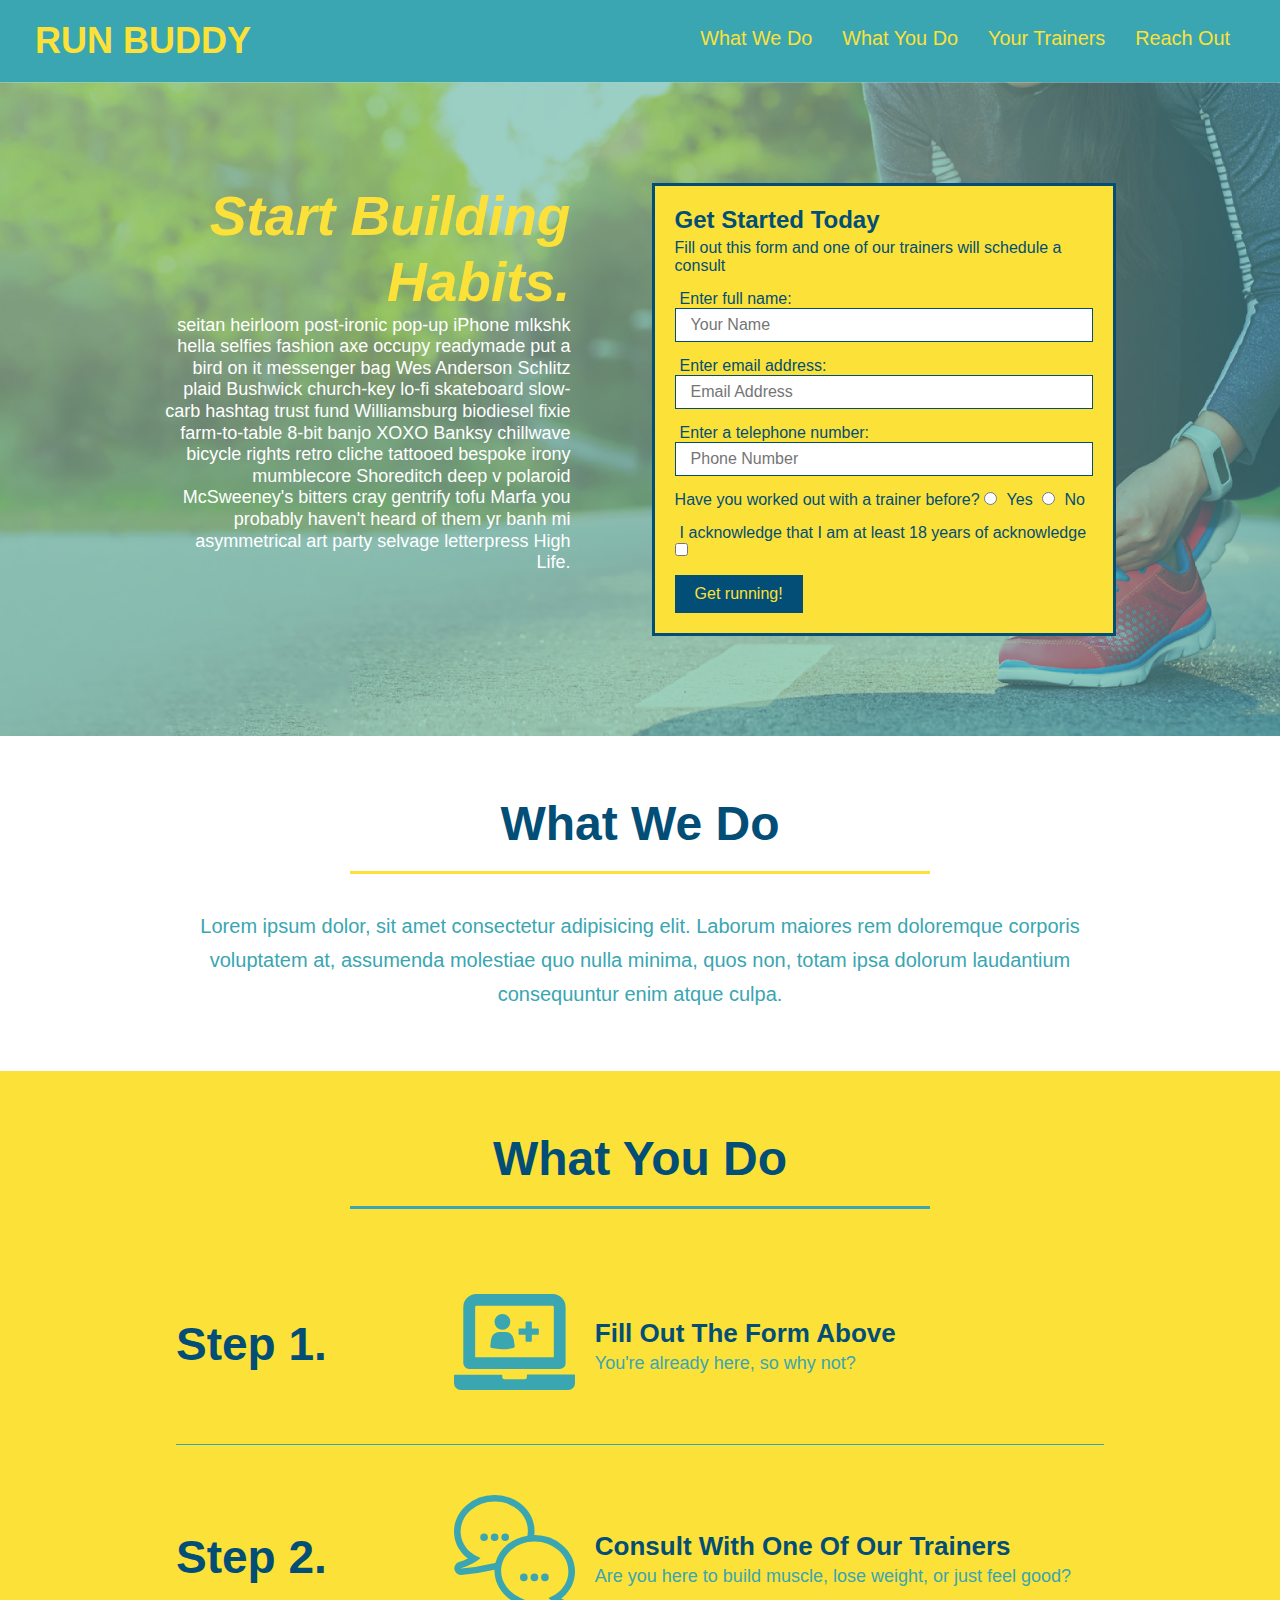
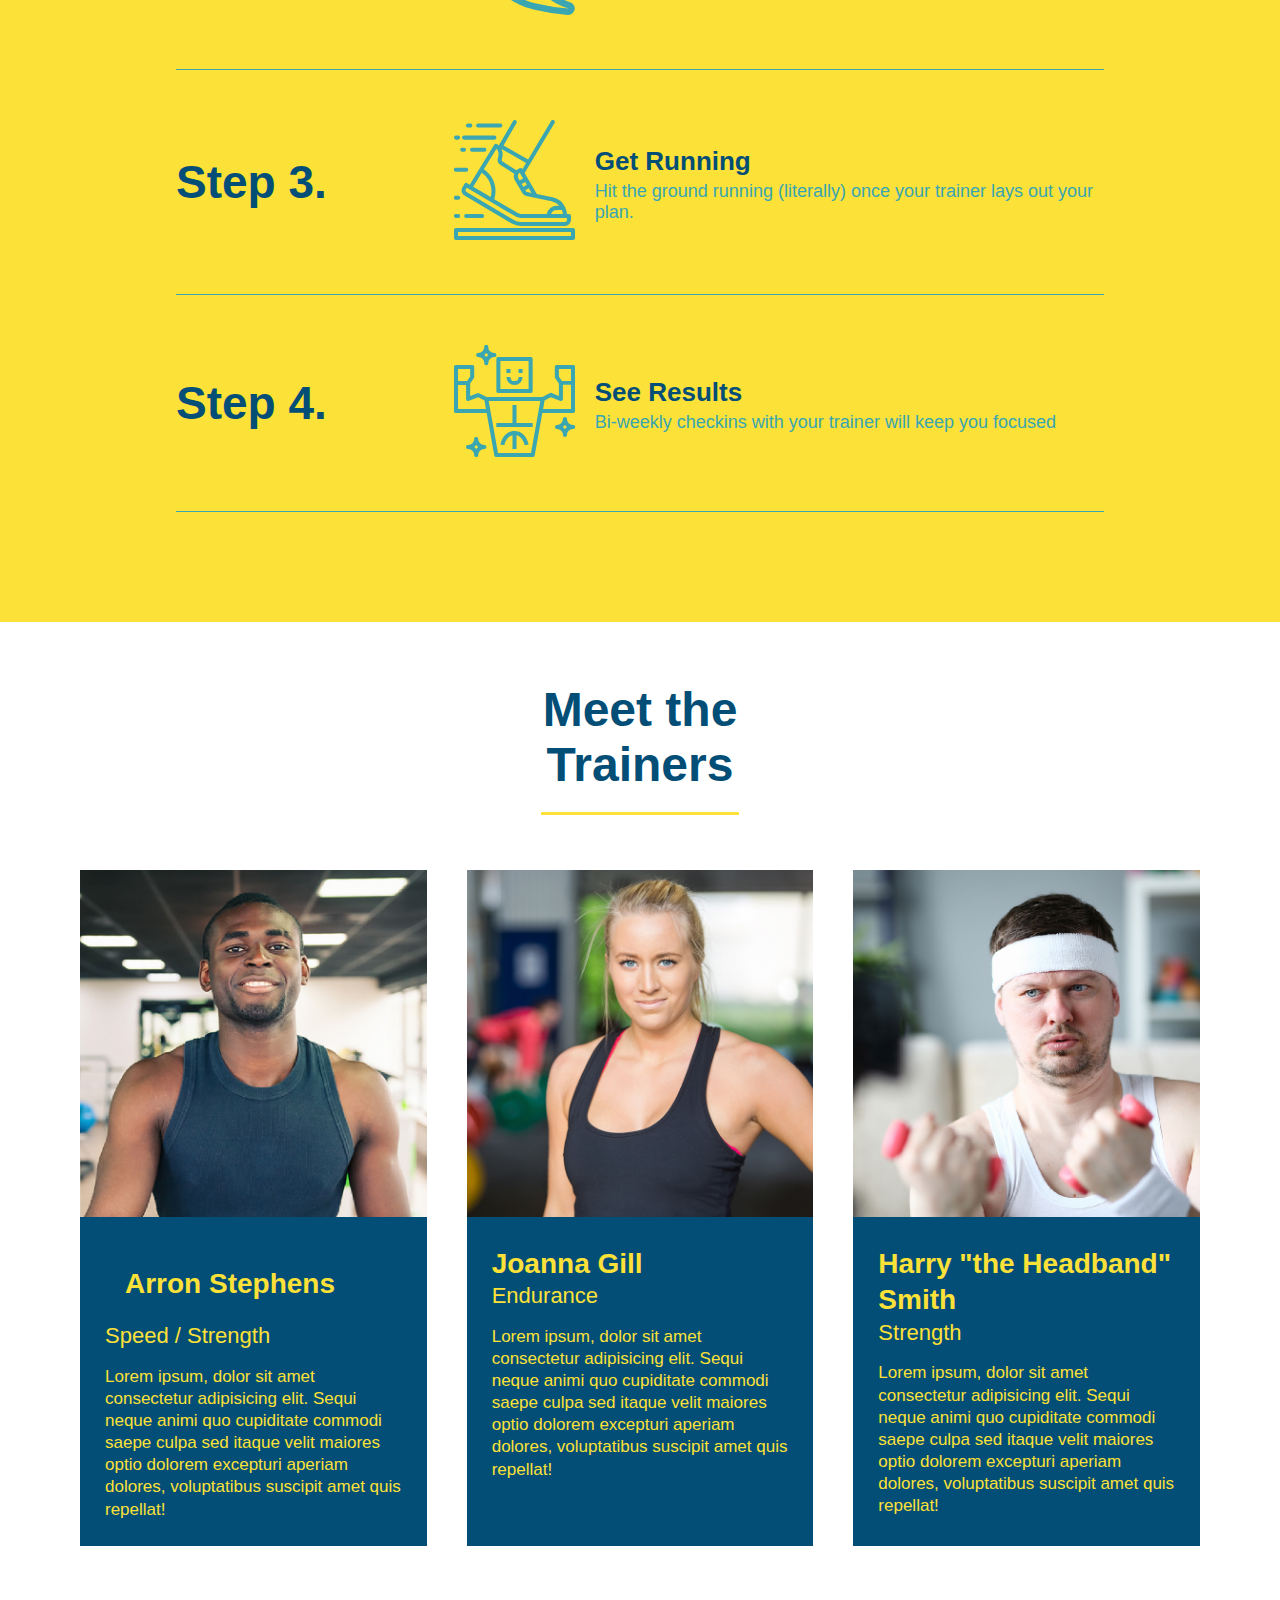
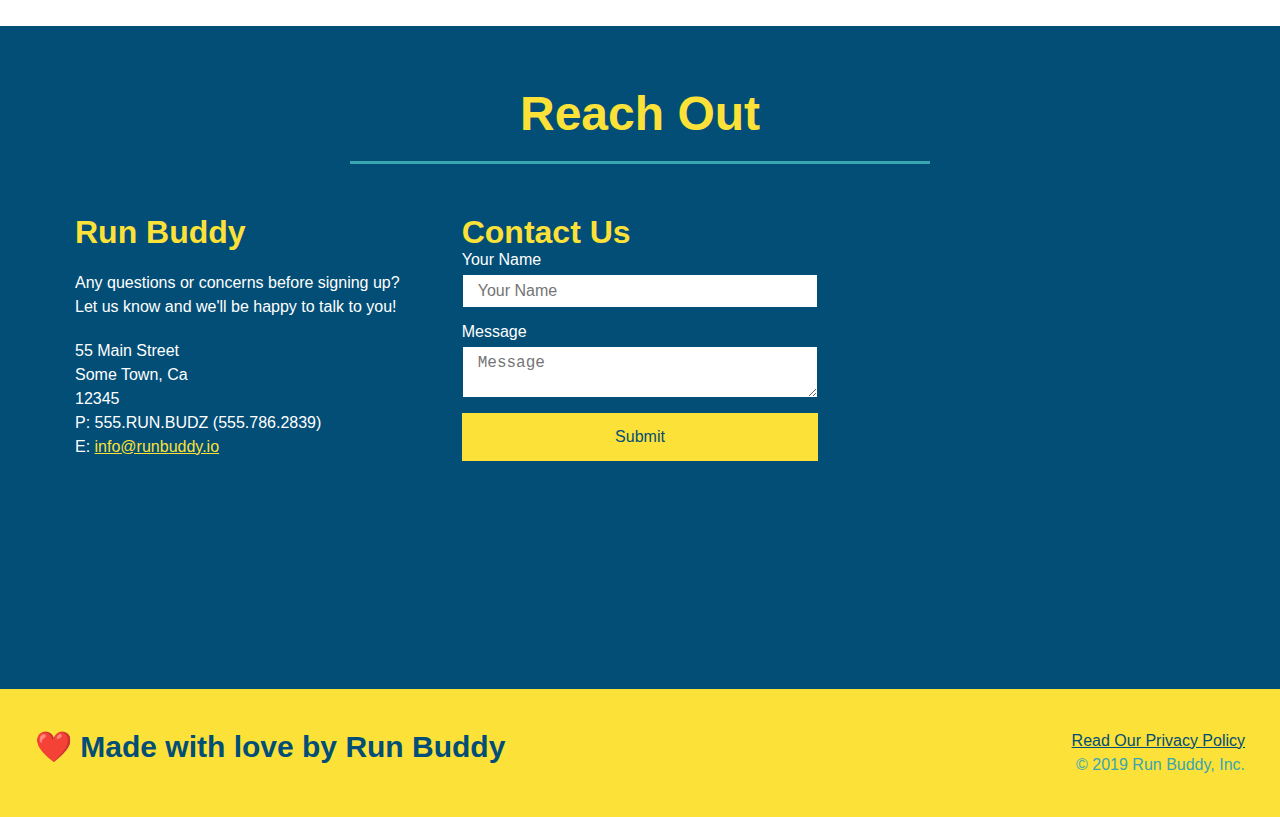
<file: index.html>
<!DOCTYPE html>
<html lang="en">

<Head>
    <meta charset="UTF-8" />
    <meta name="viewport" content="width=device-width, initial-scale=1.0" />
    <link rel="stylesheet" href="./assets/style.css" />
    <title>RUN BUDDY</title>
</head>


<body>
<!--Navigation-->
    <header>
        <h1>
            <a href="/">RUN BUDDY</a>
        </h1>
        <nav>
            <ul>
                <li>
                    <a href="#what-we-do">What We Do</a>
                </li>
                <li>
                    <a href="#what-you-do">What You Do</a>
                </li>
                <li>
                    <a href="#your-trainers">Your Trainers</a>
                </li>
                <li>
                    <a href="#reach-out">Reach Out</a>
                </li>
            </ul>
        </nav>
    </header>
    <!--end of navigation-->
    <section class="hero">
        <div class="hero-cta">
            <h2>Start Building Habits.</h2>
            <p>
                seitan heirloom post-ironic pop-up iPhone mlkshk hella selfies fashion axe occupy readymade put a bird
                on it messenger bag Wes Anderson Schlitz plaid Bushwick church-key lo-fi skateboard slow-carb hashtag
                trust fund Williamsburg biodiesel fixie farm-to-table 8-bit banjo XOXO Banksy chillwave bicycle rights
                retro cliche tattooed bespoke irony mumblecore Shoreditch deep v polaroid McSweeney's bitters cray
                gentrify tofu Marfa you probably haven't heard of them yr banh mi asymmetrical art party selvage
                letterpress High Life.
            </p>
        </div>

        <div class="hero-form">
            <h3>Get Started Today</h3>
            <p>Fill out this form and one of our trainers will schedule a consult</p>

            <!-- Add form element -->

            <form>
                <label for="name">Enter full name:</label>
                <input type="text" placeholder="Your Name" name="name" id="name" class="form-input" />
                <label for="email">Enter email address:</label>
                <input type="text" placeholder="Email Address" name="email" id="email" class="form-input" />
                <label for=" phone">Enter a telephone number:</label>
                <input type="tel" placeholder="Phone Number" name="phone" id="phone" class="form-input" />
                
                <p>
                    Have you worked out with a trainer before?
                    <input type="radio" name="trainer-confirm" id="trainer-yes" />
                    <label for="trainer-yes">Yes</label>
                    <input type="radio" name="trainer-confirm" id="trainer-no" />
                    <label for="trainer-no">No</label>
                </p>

                <p>
                    <label for="checkbox">
                        I acknowledge that I am at least 18 years of acknowledge
                    </label>

                    <input type="checkbox" name="age-confirm" id="checkbox"/>
                </p>
                <button type="submit">
                    Get running!
                </button>
            </form>
        </div>
    </section>


    <!--What We Do section-->
    <section id="what-we-do" class="intro">
        <div class="flex-row">
            <h2 class="section-title primary-border">
                What We Do
            </h2>
            </div>
            <div class="flex-row">
            <p>Lorem ipsum dolor, sit amet consectetur adipisicing elit. Laborum maiores rem doloremque corporis
                voluptatem at, assumenda molestiae quo nulla minima, quos non, totam ipsa dolorum laudantium
                consequuntur enim atque culpa.
            </p>
            </div>
    </section>


    <!-- "what you do" start -->
<section id="what-you-do" class="steps">
    <div class="flex-row">
    <h2 class="section-title secondary-border">
        What You Do
    </h2>
    </div>
    <div class="step">
    <h3>Step 1.</h3>
    <div class="step-info">
        <div class="step-img">
        <img src="./assets/images/step-1.svg" alt="A computer monitor with a man's silloute next to a plus sign on screen." />
        </div>
        <div class="step-text">
        <h4>Fill Out The Form Above</h4>
        <p>You're already here, so why not?</p>
        </div>
    </div>
    </div>
    <div class="step">
    <h3>Step 2.</h3>
    <div class="step-info">
        <div class="step-img">
        <img src="./assets/images/step-2.svg" alt="two speech bubbles slightly overlapping each other." />
        </div>
        <div class="step-text">
        <h4>Consult With One Of Our Trainers</h4>
        <p>Are you here to build muscle, lose weight, or just feel good?</p>
        </div>
    </div>
    </div>
    <div class="step">
    <h3>Step 3.</h3>
    <div class="step-info">
        <div class="step-img">
        <img src="./assets/images/step-3.svg" alt="A cartoon shoe as a person runs." />
        </div>
        <div class="step-text">
        <h4>Get Running</h4>
        <p>Hit the ground running (literally) once your trainer lays out your plan.</p>
        </div>
    </div>
    </div>
    <div class="step">
    <h3>Step 4.</h3>
    <div class="step-info">
        <div class="step-img">
        <img src="./assets/images/step-4.svg" alt="Acartoon of a bare-chested muscular man flexing." />
        </div>
        <div class="step-text">
        <h4>See Results</h4>
        <p>Bi-weekly checkins with your trainer will keep you focused</p>
        </div>
    </div>
    </div>
</section>
<!-- "what you do" end -->


    <!--Trainers-->

    <section id="your-trainers" class="trainers">
        <div class="flex-row">
            <h2 class="section-title primary-border">
                Meet the Trainers
            </h2>
        </div>

        <div class="trainers">
            <article class="trainer">
                <img src="./assets/images/trainer-1.jpg"
                    alt="Arron Stephens in his workout clothes, ready to pump iron" />
                <div class="trainer-bio">
                    <h3 class="trainer name">Arron Stephens</h3>
                    <h4 class="trainer-role">Speed / Strength</h4>
                    <p>
                        Lorem ipsum, dolor sit amet consectetur adipisicing elit. Sequi neque animi quo cupiditate
                        commodi saepe
                        culpa sed
                        itaque velit maiores optio dolorem excepturi aperiam dolores, voluptatibus suscipit amet quis
                        repellat!
                    </p>
                </div>
            </article>

            <!-- second trainer bio -->
            <article class="trainer">
                <img src="./assets/images/trainer-2.jpg" alt="Joanna Gill cooling off after a workout" />
                <div class="trainer-bio">
                    <h3 class="trainer-name">Joanna Gill</h3>
                    <h4 class="trainer-role">Endurance</h4>
                    <p>
                        Lorem ipsum, dolor sit amet consectetur adipisicing elit. Sequi neque animi quo cupiditate
                        commodi saepe
                        culpa sed
                        itaque velit maiores optio dolorem excepturi aperiam dolores, voluptatibus suscipit amet quis
                        repellat!
                    </p>
                </div>
            </article>

            <!-- third trainer bio -->
            <article class="trainer">
                <img src="./assets/images/trainer-3.jpg"
                    alt="Harry Smith wearing a headband and lifting comically small pink weights" />
                <div class="trainer-bio">
                    <h3 class="trainer-name">Harry "the Headband" Smith</h3>
                    <h4 class="trainer-role">Strength</h4>
                    <p>
                        Lorem ipsum, dolor sit amet consectetur adipisicing elit. Sequi neque animi quo cupiditate
                        commodi saepe
                        culpa sed
                        itaque velit maiores optio dolorem excepturi aperiam dolores, voluptatibus suscipit amet quis
                        repellat!
                    </p>
                </div>
            </article>
        </div>
    </section>



    <!--"Reach Out Section"-->
    <section id="reach-out" class="contact">
        <div class="flex-row">
            <h2 class="section-title secondary-border">
                Reach Out
            </h2>
        </div>

        <div class="contact-info">
            <div>
                <h3>Run Buddy</h3>
                <p>
                    Any questions or concerns before signing up?
                    <br />
                    Let us know and we'll be happy to talk to you!
                </p>
                <address>
                    55 Main Street <br />
                    Some Town, Ca <br />
                    12345<br />
                    P: 555.RUN.BUDZ (555.786.2839)<br />
                    E: <a href="mailto:info@runbuddy.io">info@runbuddy.io</a>
                </address>
            </div>

            <div class="contact-form">
                <h3>Contact Us</h3>
                <form>
                    <label for="contact-name">Your Name</label>
                    <input type="text" id="contact-name" placeholder="Your Name" />

                    <label for="contact-message">Message</label>
                    <textarea id="contact-message" placeholder="Message"></textarea>

                    <button type="submit">Submit</button>
                </form>
            </div>


            <iframe
                src="https://www.google.com/maps/embed?pb=!1m18!1m12!1m3!1d3337.3445733122294!2d-97.12707664836093!3d33.23127518074311!2m3!1f0!2f0!3f0!3m2!1i1024!2i768!4f13.1!3m3!1m2!1s0x864dca9cd3ef3b69%3A0x59906bcb2afa3146!2s1807%20Frame%20St%2C%20Denton%2C%20TX%2076209!5e0!3m2!1sen!2sus!4v1634572610573!5m2!1sen!2sus"
                style="border:0" allowfullscreen="" frameborder="0">
            </iframe>
        </div>
    </section>
    <!--"Reach Out End"-->


    <!--footer-->
    <footer>
        <h2>❤️ Made with love by Run Buddy</h2>
        <div>
            <a href="./privacy-policy.html">Read Our Privacy Policy</a><br />
            &copy; 2019 Run Buddy, Inc.
        </div>
    </footer>
</body>
<!--footer end-->


</html>
</file>
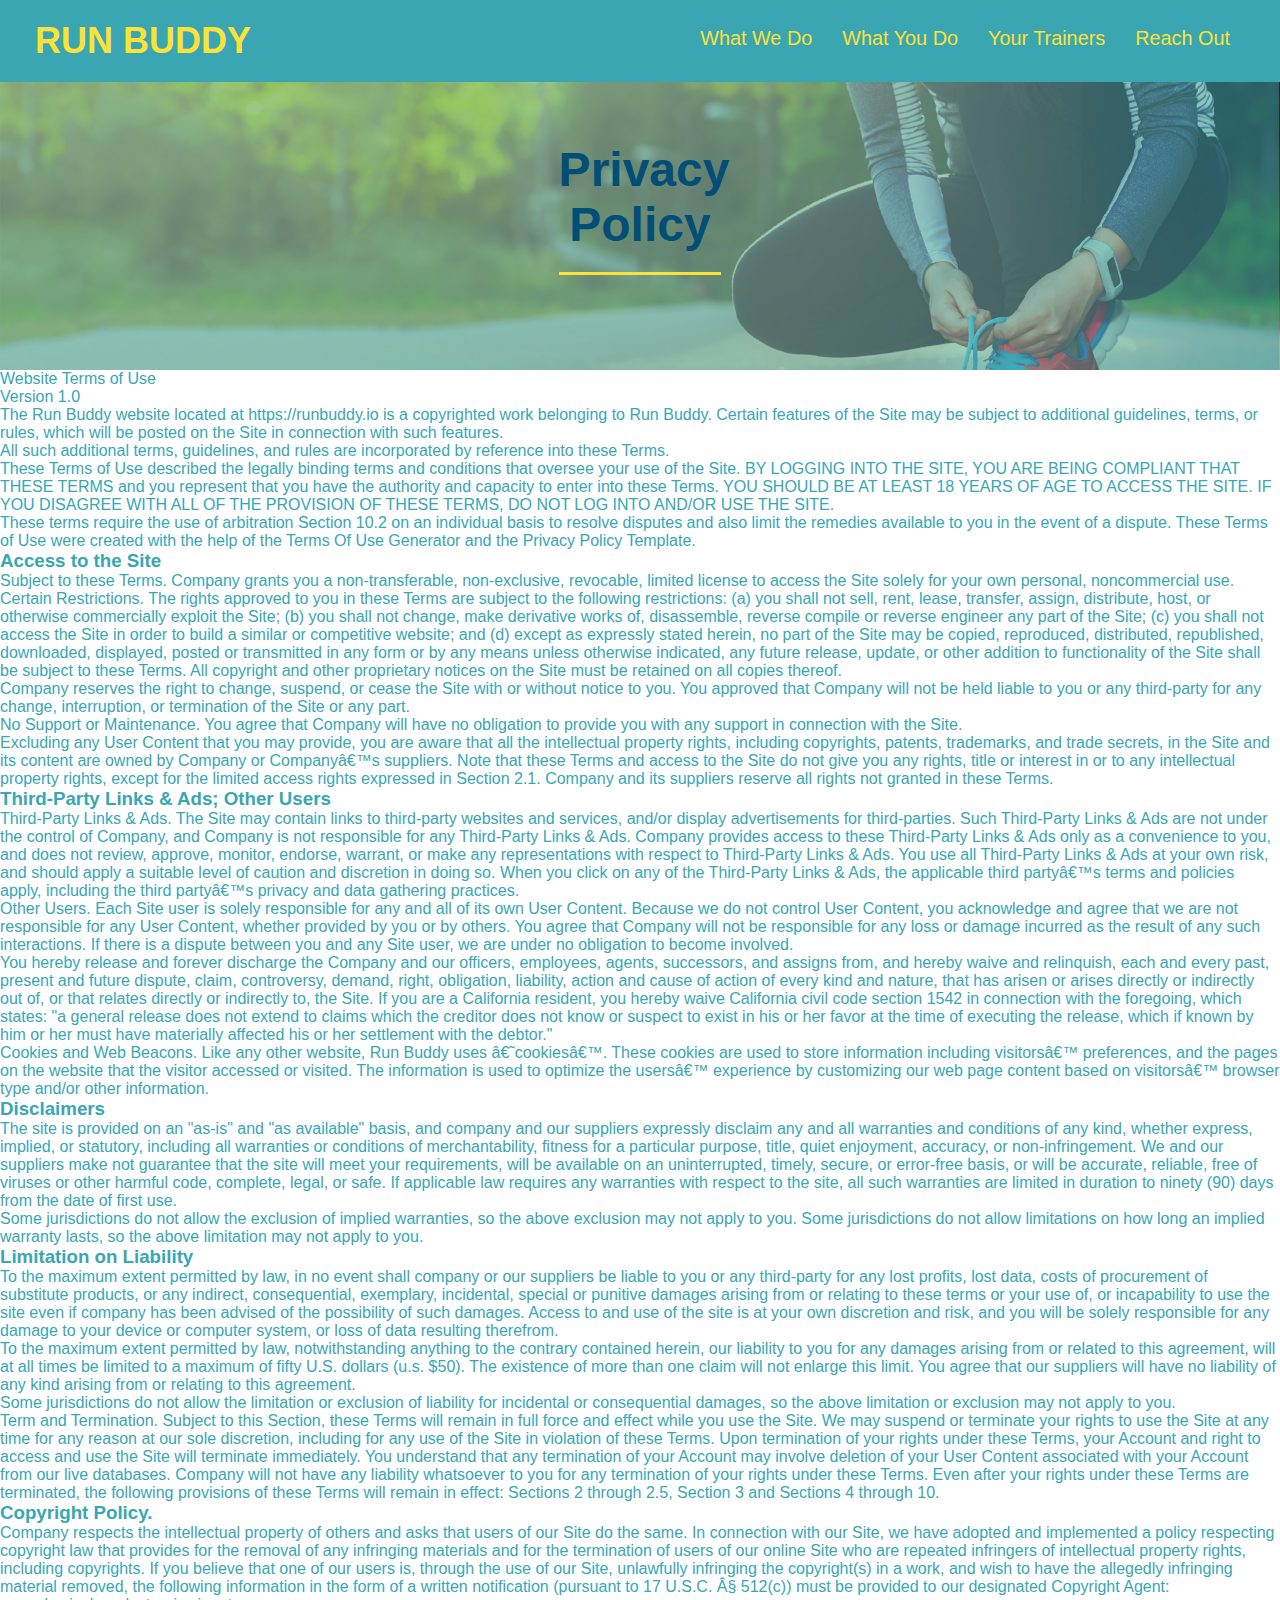
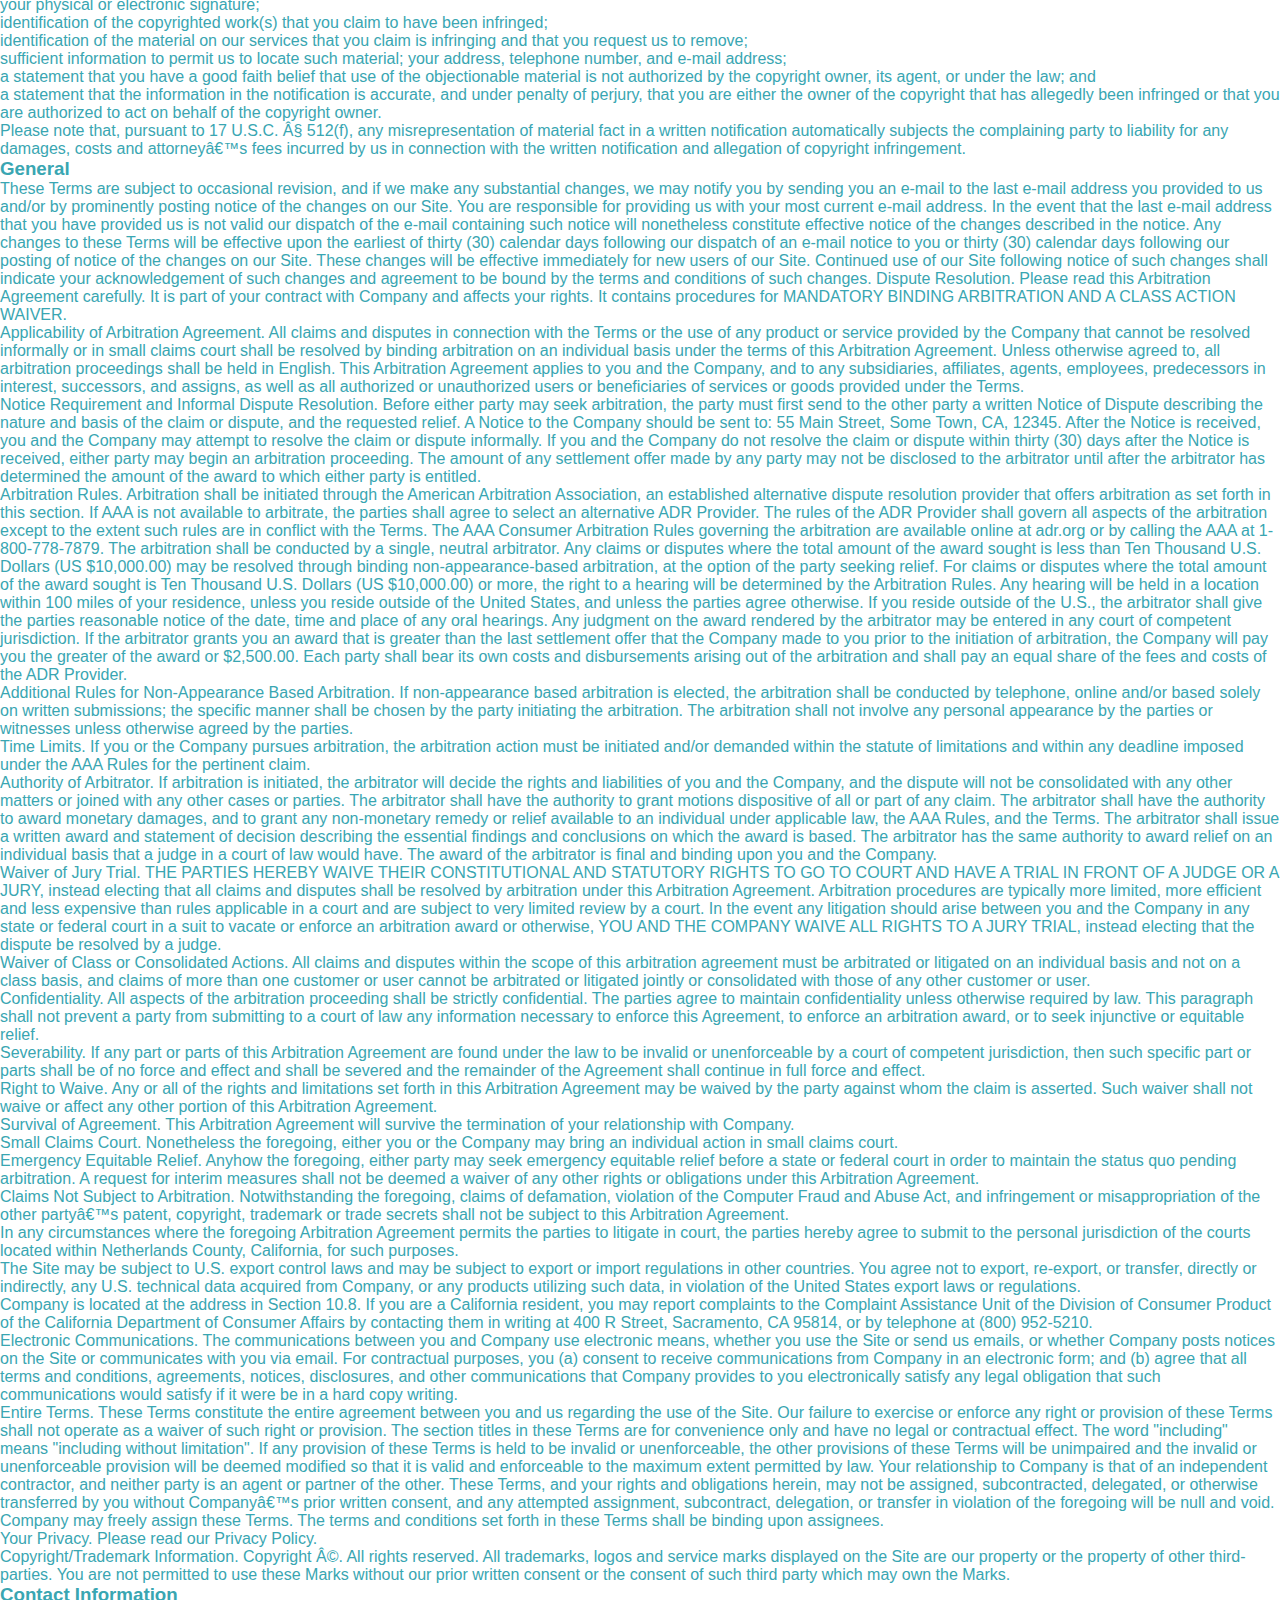
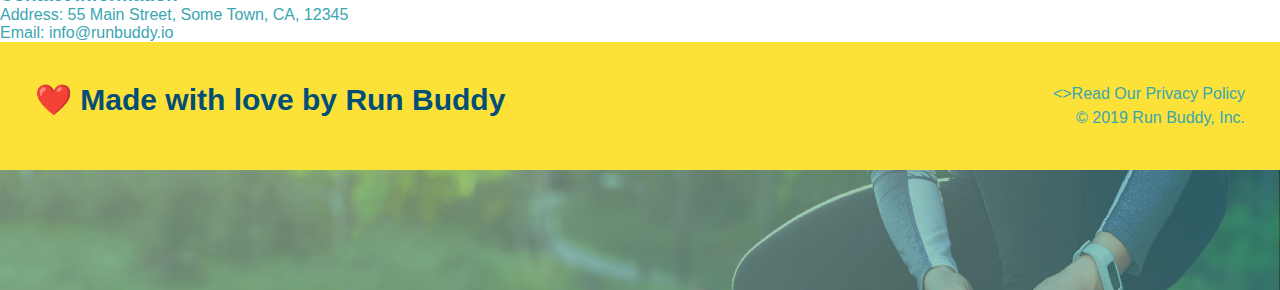
<file: privacy-policy.html>
<!DOCTYPE html>
<html lang="en">

<head>
  <meta charset="UTF-8" />
  <link rel="stylesheet" href="./assets/style.css" />
  <title>Privacy Policy - Run Buddy</title>
</head>

<body>
  <header>
    <h1><a href="/">RUN BUDDY</a></h1>
    <nav>
      <ul>
        <li>
          <a href="./index.html#what-we-do">What We Do</a>
        </li>
        <li><a href="./index.html#what-you-do">What You Do</a>
        </li>
        <li><a href="./index.html#your-trainers">Your Trainers</a>
        </li>
        <li><a href="./index.html#reach-out">Reach Out</a></li>

      </ul>
    </nav>
  </header>
  <section class="hero">
    <div class="flex-row">
    <h2 class="section-title primary-border">
      Privacy Policy
    </h2>
    </div>
  </section>
  <article class="secondary-content">
    <p>
      Website Terms of Use
    </p>

    <p>
      Version 1.0
    </p>

    <p>
      The Run Buddy website located at https://runbuddy.io is a copyrighted work belonging to Run Buddy. Certain
      features of the Site may be subject to additional guidelines, terms, or rules, which will be posted on the Site
      in connection with such features.
    </p>

    <p>
      All such additional terms, guidelines, and rules are incorporated by reference into these Terms.
    </p>

    <p>
      These Terms of Use described the legally binding terms and conditions that oversee your use of the Site. BY
      LOGGING INTO THE SITE, YOU ARE BEING COMPLIANT THAT THESE TERMS and you represent that you have the authority
      and capacity to enter into these Terms. YOU SHOULD BE AT LEAST 18 YEARS OF AGE TO ACCESS THE SITE. IF YOU
      DISAGREE WITH ALL OF THE PROVISION OF THESE TERMS, DO NOT LOG INTO AND/OR USE THE SITE.
    </p>

    <p>
      These terms require the use of arbitration Section 10.2 on an individual basis to resolve disputes and also
      limit the remedies available to you in the event of a dispute. These Terms of Use were created with the help of
      the Terms Of Use Generator and the Privacy Policy Template.
    </p>

    <h3>
      Access to the Site
    </h3>

    <p>
      Subject to these Terms. Company grants you a non-transferable, non-exclusive, revocable, limited license to
      access the Site solely for your own personal, noncommercial use.
    </p>

    <p>
      Certain Restrictions. The rights approved to you in these Terms are subject to the following restrictions: (a)
      you shall not sell, rent, lease, transfer, assign, distribute, host, or otherwise commercially exploit the Site;
      (b) you shall not change, make derivative works of, disassemble, reverse compile or reverse engineer any part of
      the Site; (c) you shall not access the Site in order to build a similar or competitive website; and (d) except
      as expressly stated herein, no part of the Site may be copied, reproduced, distributed, republished, downloaded,
      displayed, posted or transmitted in any form or by any means unless otherwise indicated, any future release,
      update, or other addition to functionality of the Site shall be subject to these Terms. All copyright and other
      proprietary notices on the Site must be retained on all copies thereof.
    </p>

    <p>
      Company reserves the right to change, suspend, or cease the Site with or without notice to you. You approved
      that Company will not be held liable to you or any third-party for any change, interruption, or termination of
      the Site or any part.
    </p>

    <p>
      No Support or Maintenance. You agree that Company will have no obligation to provide you with any support in
      connection with the Site.
    </p>

    <p>
      Excluding any User Content that you may provide, you are aware that all the intellectual property rights,
      including copyrights, patents, trademarks, and trade secrets, in the Site and its content are owned by Company
      or Companyâ€™s suppliers. Note that these Terms and access to the Site do not give you any rights, title or
      interest in or to any intellectual property rights, except for the limited access rights expressed in Section
      2.1. Company and its suppliers reserve all rights not granted in these Terms.
    </p>

    <h3>
      Third-Party Links & Ads; Other Users
    </h3>

    <p>
      Third-Party Links & Ads. The Site may contain links to third-party websites and services, and/or display
      advertisements for third-parties. Such Third-Party Links & Ads are not under the control of Company, and Company
      is not responsible for any Third-Party Links & Ads. Company provides access to these Third-Party Links & Ads
      only as a convenience to you, and does not review, approve, monitor, endorse, warrant, or make any
      representations with respect to Third-Party Links & Ads. You use all Third-Party Links & Ads at your own risk,
      and should apply a suitable level of caution and discretion in doing so. When you click on any of the
      Third-Party Links & Ads, the applicable third partyâ€™s terms and policies apply, including the third partyâ€™s
      privacy and data gathering practices.
    </p>

    <p>
      Other Users. Each Site user is solely responsible for any and all of its own User Content. Because we do not
      control User Content, you acknowledge and agree that we are not responsible for any User Content, whether
      provided by you or by others. You agree that Company will not be responsible for any loss or damage incurred as
      the result of any such interactions. If there is a dispute between you and any Site user, we are under no
      obligation to become involved.
    </p>

    <p>
      You hereby release and forever discharge the Company and our officers, employees, agents, successors, and
      assigns from, and hereby waive and relinquish, each and every past, present and future dispute, claim,
      controversy, demand, right, obligation, liability, action and cause of action of every kind and nature, that has
      arisen or arises directly or indirectly out of, or that relates directly or indirectly to, the Site. If you are
      a California resident, you hereby waive California civil code section 1542 in connection with the foregoing,
      which states: "a general release does not extend to claims which the creditor does not know or suspect to exist
      in his or her favor at the time of executing the release, which if known by him or her must have materially
      affected his or her settlement with the debtor."
    </p>

    <p>
      Cookies and Web Beacons. Like any other website, Run Buddy uses â€˜cookiesâ€™. These cookies are used to store
      information including visitorsâ€™ preferences, and the pages on the website that the visitor accessed or visited.
      The information is used to optimize the usersâ€™ experience by customizing our web page content based on visitorsâ€™
      browser type and/or other information.
    </p>

    <h3>
      Disclaimers
    </h3>

    <p>
      The site is provided on an "as-is" and "as available" basis, and company and our suppliers expressly disclaim
      any and all warranties and conditions of any kind, whether express, implied, or statutory, including all
      warranties or conditions of merchantability, fitness for a particular purpose, title, quiet enjoyment, accuracy,
      or non-infringement. We and our suppliers make not guarantee that the site will meet your requirements, will be
      available on an uninterrupted, timely, secure, or error-free basis, or will be accurate, reliable, free of
      viruses or other harmful code, complete, legal, or safe. If applicable law requires any warranties with respect
      to the site, all such warranties are limited in duration to ninety (90) days from the date of first use.
    </p>

    <p>
      Some jurisdictions do not allow the exclusion of implied warranties, so the above exclusion may not apply to
      you. Some jurisdictions do not allow limitations on how long an implied warranty lasts, so the above limitation
      may not apply to you.
    </p>

    <h3>
      Limitation on Liability
    </h3>

    <p>
      To the maximum extent permitted by law, in no event shall company or our suppliers be liable to you or any
      third-party for any lost profits, lost data, costs of procurement of substitute products, or any indirect,
      consequential, exemplary, incidental, special or punitive damages arising from or relating to these terms or
      your use of, or incapability to use the site even if company has been advised of the possibility of such
      damages. Access to and use of the site is at your own discretion and risk, and you will be solely responsible
      for any damage to your device or computer system, or loss of data resulting therefrom.
    </p>

    <p>
      To the maximum extent permitted by law, notwithstanding anything to the contrary contained herein, our liability
      to you for any damages arising from or related to this agreement, will at all times be limited to a maximum of
      fifty U.S. dollars (u.s. $50). The existence of more than one claim will not enlarge this limit. You agree that
      our suppliers will have no liability of any kind arising from or relating to this agreement.
    </p>

    <p>
      Some jurisdictions do not allow the limitation or exclusion of liability for incidental or consequential
      damages, so the above limitation or exclusion may not apply to you.
    </p>

    <p>
      Term and Termination. Subject to this Section, these Terms will remain in full force and effect while you use
      the Site. We may suspend or terminate your rights to use the Site at any time for any reason at our sole
      discretion, including for any use of the Site in violation of these Terms. Upon termination of your rights under
      these Terms, your Account and right to access and use the Site will terminate immediately. You understand that
      any termination of your Account may involve deletion of your User Content associated with your Account from our
      live databases. Company will not have any liability whatsoever to you for any termination of your rights under
      these Terms. Even after your rights under these Terms are terminated, the following provisions of these Terms
      will remain in effect: Sections 2 through 2.5, Section 3 and Sections 4 through 10.
    </p>

    <h3>
      Copyright Policy.
    </h3>

    <p>
      Company respects the intellectual property of others and asks that users of our Site do the same. In connection
      with our Site, we have adopted and implemented a policy respecting copyright law that provides for the removal
      of any infringing materials and for the termination of users of our online Site who are repeated infringers of
      intellectual property rights, including copyrights. If you believe that one of our users is, through the use of
      our Site, unlawfully infringing the copyright(s) in a work, and wish to have the allegedly infringing material
      removed, the following information in the form of a written notification (pursuant to 17 U.S.C. Â§ 512(c)) must
      be provided to our designated Copyright Agent:
    </p>

    <ul>
      <li>
        your physical or electronic signature;
      </li>
      <li>
        identification of the copyrighted work(s) that you claim to have been infringed;
      </li>
      <li>
        identification of the material on our services that you claim is infringing and that you request us to remove;
      </li>
      <li>
        sufficient information to permit us to locate such material; your address, telephone number, and e-mail
        address;
      </li>
      <li>
        a statement that you have a good faith belief that use of the objectionable material is not authorized by the
        copyright owner, its agent, or under the law; and
      </li>
      <li>
        a statement that the information in the notification is accurate, and under penalty of perjury, that you are
        either the owner of the copyright that has allegedly been infringed or that you are authorized to act on
        behalf of the copyright owner.
      </li>
    </ul>

    <p>
      Please note that, pursuant to 17 U.S.C. Â§ 512(f), any misrepresentation of material fact in a written
      notification automatically subjects the complaining party to liability for any damages, costs and attorneyâ€™s
      fees incurred by us in connection with the written notification and allegation of copyright infringement.
    </p>

    <h3>
      General
    </h3>

    <p>
      These Terms are subject to occasional revision, and if we make any substantial changes, we may notify you by
      sending you an e-mail to the last e-mail address you provided to us and/or by prominently posting notice of the
      changes on our Site. You are responsible for providing us with your most current e-mail address. In the event
      that the last e-mail address that you have provided us is not valid our dispatch of the e-mail containing such
      notice will nonetheless constitute effective notice of the changes described in the notice. Any changes to these
      Terms will be effective upon the earliest of thirty (30) calendar days following our dispatch of an e-mail
      notice to you or thirty (30) calendar days following our posting of notice of the changes on our Site. These
      changes will be effective immediately for new users of our Site. Continued use of our Site following notice of
      such changes shall indicate your acknowledgement of such changes and agreement to be bound by the terms and
      conditions of such changes. Dispute Resolution. Please read this Arbitration Agreement carefully. It is part of
      your contract with Company and affects your rights. It contains procedures for MANDATORY BINDING ARBITRATION AND
      A CLASS ACTION WAIVER.
    </p>

    <p>
      Applicability of Arbitration Agreement. All claims and disputes in connection with the Terms or the use of any
      product or service provided by the Company that cannot be resolved informally or in small claims court shall be
      resolved by binding arbitration on an individual basis under the terms of this Arbitration Agreement. Unless
      otherwise agreed to, all arbitration proceedings shall be held in English. This Arbitration Agreement applies to
      you and the Company, and to any subsidiaries, affiliates, agents, employees, predecessors in interest,
      successors, and assigns, as well as all authorized or unauthorized users or beneficiaries of services or goods
      provided under the Terms.
    </p>

    <p>
      Notice Requirement and Informal Dispute Resolution. Before either party may seek arbitration, the party must
      first send to the other party a written Notice of Dispute describing the nature and basis of the claim or
      dispute, and the requested relief. A Notice to the Company should be sent to: 55 Main Street, Some Town, CA,
      12345. After the Notice is received, you and the Company may attempt to resolve the claim or dispute informally.
      If you and the Company do not resolve the claim or dispute within thirty (30) days after the Notice is received,
      either party may begin an arbitration proceeding. The amount of any settlement offer made by any party may not
      be disclosed to the arbitrator until after the arbitrator has determined the amount of the award to which either
      party is entitled.
    </p>

    <p>
      Arbitration Rules. Arbitration shall be initiated through the American Arbitration Association, an established
      alternative dispute resolution provider that offers arbitration as set forth in this section. If AAA is not
      available to arbitrate, the parties shall agree to select an alternative ADR Provider. The rules of the ADR
      Provider shall govern all aspects of the arbitration except to the extent such rules are in conflict with the
      Terms. The AAA Consumer Arbitration Rules governing the arbitration are available online at adr.org or by
      calling the AAA at 1-800-778-7879. The arbitration shall be conducted by a single, neutral arbitrator. Any
      claims or disputes where the total amount of the award sought is less than Ten Thousand U.S. Dollars (US
      $10,000.00) may be resolved through binding non-appearance-based arbitration, at the option of the party seeking
      relief. For claims or disputes where the total amount of the award sought is Ten Thousand U.S. Dollars (US
      $10,000.00) or more, the right to a hearing will be determined by the Arbitration Rules. Any hearing will be
      held in a location within 100 miles of your residence, unless you reside outside of the United States, and
      unless the parties agree otherwise. If you reside outside of the U.S., the arbitrator shall give the parties
      reasonable notice of the date, time and place of any oral hearings. Any judgment on the award rendered by the
      arbitrator may be entered in any court of competent jurisdiction. If the arbitrator grants you an award that is
      greater than the last settlement offer that the Company made to you prior to the initiation of arbitration, the
      Company will pay you the greater of the award or $2,500.00. Each party shall bear its own costs and
      disbursements arising out of the arbitration and shall pay an equal share of the fees and costs of the ADR
      Provider.
    </p>

    <p>
      Additional Rules for Non-Appearance Based Arbitration. If non-appearance based arbitration is elected, the
      arbitration shall be conducted by telephone, online and/or based solely on written submissions; the specific
      manner shall be chosen by the party initiating the arbitration. The arbitration shall not involve any personal
      appearance by the parties or witnesses unless otherwise agreed by the parties.
    </p>

    <p>
      Time Limits. If you or the Company pursues arbitration, the arbitration action must be initiated and/or demanded
      within the statute of limitations and within any deadline imposed under the AAA Rules for the pertinent claim.
    </p>

    <p>
      Authority of Arbitrator. If arbitration is initiated, the arbitrator will decide the rights and liabilities of
      you and the Company, and the dispute will not be consolidated with any other matters or joined with any other
      cases or parties. The arbitrator shall have the authority to grant motions dispositive of all or part of any
      claim. The arbitrator shall have the authority to award monetary damages, and to grant any non-monetary remedy
      or relief available to an individual under applicable law, the AAA Rules, and the Terms. The arbitrator shall
      issue a written award and statement of decision describing the essential findings and conclusions on which the
      award is based. The arbitrator has the same authority to award relief on an individual basis that a judge in a
      court of law would have. The award of the arbitrator is final and binding upon you and the Company.
    </p>

    <p>
      Waiver of Jury Trial. THE PARTIES HEREBY WAIVE THEIR CONSTITUTIONAL AND STATUTORY RIGHTS TO GO TO COURT AND HAVE
      A TRIAL IN FRONT OF A JUDGE OR A JURY, instead electing that all claims and disputes shall be resolved by
      arbitration under this Arbitration Agreement. Arbitration procedures are typically more limited, more efficient
      and less expensive than rules applicable in a court and are subject to very limited review by a court. In the
      event any litigation should arise between you and the Company in any state or federal court in a suit to vacate
      or enforce an arbitration award or otherwise, YOU AND THE COMPANY WAIVE ALL RIGHTS TO A JURY TRIAL, instead
      electing that the dispute be resolved by a judge.
    </p>

    <p>
      Waiver of Class or Consolidated Actions. All claims and disputes within the scope of this arbitration agreement
      must be arbitrated or litigated on an individual basis and not on a class basis, and claims of more than one
      customer or user cannot be arbitrated or litigated jointly or consolidated with those of any other customer or
      user.
    </p>

    <p>
      Confidentiality. All aspects of the arbitration proceeding shall be strictly confidential. The parties agree to
      maintain confidentiality unless otherwise required by law. This paragraph shall not prevent a party from
      submitting to a court of law any information necessary to enforce this Agreement, to enforce an arbitration
      award, or to seek injunctive or equitable relief.
    </p>

    <p>
      Severability. If any part or parts of this Arbitration Agreement are found under the law to be invalid or
      unenforceable by a court of competent jurisdiction, then such specific part or parts shall be of no force and
      effect and shall be severed and the remainder of the Agreement shall continue in full force and effect.
    </p>

    <p>
      Right to Waive. Any or all of the rights and limitations set forth in this Arbitration Agreement may be waived
      by the party against whom the claim is asserted. Such waiver shall not waive or affect any other portion of this
      Arbitration Agreement.
    </p>

    <p>
      Survival of Agreement. This Arbitration Agreement will survive the termination of your relationship with
      Company.
    </p>

    <p>
      Small Claims Court. Nonetheless the foregoing, either you or the Company may bring an individual action in small
      claims court.
    </p>

    <p>
      Emergency Equitable Relief. Anyhow the foregoing, either party may seek emergency equitable relief before a
      state or federal court in order to maintain the status quo pending arbitration. A request for interim measures
      shall not be deemed a waiver of any other rights or obligations under this Arbitration Agreement.
    </p>

    <p>
      Claims Not Subject to Arbitration. Notwithstanding the foregoing, claims of defamation, violation of the
      Computer Fraud and Abuse Act, and infringement or misappropriation of the other partyâ€™s patent, copyright,
      trademark or trade secrets shall not be subject to this Arbitration Agreement.
    </p>

    <p>
      In any circumstances where the foregoing Arbitration Agreement permits the parties to litigate in court, the
      parties hereby agree to submit to the personal jurisdiction of the courts located within Netherlands County,
      California, for such purposes.
    </p>

    <p>
      The Site may be subject to U.S. export control laws and may be subject to export or import regulations in other
      countries. You agree not to export, re-export, or transfer, directly or indirectly, any U.S. technical data
      acquired from Company, or any products utilizing such data, in violation of the United States export laws or
      regulations.
    </p>

    <p>
      Company is located at the address in Section 10.8. If you are a California resident, you may report complaints
      to the Complaint Assistance Unit of the Division of Consumer Product of the California Department of Consumer
      Affairs by contacting them in writing at 400 R Street, Sacramento, CA 95814, or by telephone at (800) 952-5210.
    </p>

    <p>
      Electronic Communications. The communications between you and Company use electronic means, whether you use the
      Site or send us emails, or whether Company posts notices on the Site or communicates with you via email. For
      contractual purposes, you (a) consent to receive communications from Company in an electronic form; and (b)
      agree that all terms and conditions, agreements, notices, disclosures, and other communications that Company
      provides to you electronically satisfy any legal obligation that such communications would satisfy if it were be
      in a hard copy writing.
    </p>

    <p>
      Entire Terms. These Terms constitute the entire agreement between you and us regarding the use of the Site. Our
      failure to exercise or enforce any right or provision of these Terms shall not operate as a waiver of such right
      or provision. The section titles in these Terms are for convenience only and have no legal or contractual
      effect. The word "including" means "including without limitation". If any provision of these Terms is held to be
      invalid or unenforceable, the other provisions of these Terms will be unimpaired and the invalid or
      unenforceable provision will be deemed modified so that it is valid and enforceable to the maximum extent
      permitted by law. Your relationship to Company is that of an independent contractor, and neither party is an
      agent or partner of the other. These Terms, and your rights and obligations herein, may not be assigned,
      subcontracted, delegated, or otherwise transferred by you without Companyâ€™s prior written consent, and any
      attempted assignment, subcontract, delegation, or transfer in violation of the foregoing will be null and void.
      Company may freely assign these Terms. The terms and conditions set forth in these Terms shall be binding upon
      assignees.
    </p>

    <p>
      Your Privacy. Please read our Privacy Policy.
    </p>

    <p>
      Copyright/Trademark Information. Copyright Â©. All rights reserved. All trademarks, logos and service marks
      displayed on the Site are our property or the property of other third-parties. You are not permitted to use
      these Marks without our prior written consent or the consent of such third party which may own the Marks.
    </p>

    <h3>
      Contact Information
    </h3>

    <p>
      Address: 55 Main Street, Some Town, CA, 12345
    </p>

    <p>
      Email: info@runbuddy.io
    </p>
  </article>
  <footer>
    <h2>❤️ Made with love by Run Buddy</h2>
    <div>
      <>Read Our Privacy Policy<br />
        &copy; 2019 Run Buddy, Inc.
    </div>
  </footer>
  <section class="hero">

  </section>
</body>

</html>
</file>
<file: assets/style.css>
* {
  margin: 0;
  padding: 0;
  box-sizing: border-box;
}
body {
  color: #39a6b2;
  font-family: Helvetica, Arial, sans-serif;

}
/*header*/
header {
  padding: 20px 35px;
  background-color: #39a6b2;
  display: flex;
  justify-content: space-between;
  flex-wrap: wrap;
}

header h1 {
  font-weight: bold;
  font-size: 36px;
  color: #fce138;
  margin: 0;
}


h3 {
  margin: "0"
}

header a {
  text-decoration: none;
  color: #fce138;
}

header nav {
  margin: 7px 0;

}

header nav ul {
  display: flex;
  flex-wrap: wrap;
  justify-content: space-between;
  align-items: center;
  list-style: none;
}

header nav ul li a {
  padding: 10px 15px;
  font-weight: lighter;
  font-size: 1.55vw;
}
/*End of header*/

/*footer*/
footer {
  display: flex;
  background: #fce138;
  width: 100%;
  padding: 40px 35px;
  justify-content: space-between;
  flex-wrap: wrap;
}

footer h2 {

  color: #024e76;
  font-size: 30px;
  margin: 0;
}

footer div {
  line-height: 1.5;
  text-align: right;
}

footer a {
  color: #024e76;
}

/*End Footer*/

/*styles section tags*/
section {
  padding: 60px;

}
/*Hero Style Start*/
.hero {
  background-image: url('./images/hero-bg.jpg');
  background-size: cover;
  background-position: center;
  display: flex;
  justify-content: center;
  flex-wrap: wrap;
  align-items: flex-start;
}

.hero-cta {
  width: 35%;
  text-align: right;
  margin: 3.5%;
  color: #fff;
  font-size: 18px;
  line-height: 1.2;
}

.hero-cta h2 {
  font-style: italic;
  font-size: 55px;
  color: #fce138;
}

.hero-form {
  border: 3px solid #024e76;
  background-color: #fce138;
  padding: 20px;
  color: #024e76;
  width: 40%;
  margin: 3.5%;
}

.hero-form h3 {
  font-size: 24px;
  margin: 0;
}
.hero-form p {
  margin: 5px 0 15px 0;
}

.form-input {
  border: 1px solid #024e76;
  display: block;
  padding: 7px 15px;
  font-size: 16px;
  color: #024e76;
  width: 100%;
  margin-bottom: 15px; 
}

.hero-form label {
  margin: 0 5px;
}

.hero-form button {
  color: #fce138;
  background-color: #024e76;
  border: none;
  padding: 10px 20px;
  font-size: 16px;
} 

/* Hero Style End */


/* SECTION TITLE STYLES START */
.section-title {
  font-size: 48px;
  border-bottom: 3px solid;
  color: #024e76;
  padding-bottom: 20px;
  text-align: center;
  margin: 0 auto 35px auto;
  width: 50%;
}

.primary-border {
  border-color: #fce138;
}

.secondary-border {
  border-color: #39a6b2;
}
/* SECTION TITLE STYLES END */

/* WHAT WE DO STYLES */

.intro p {
  line-height: 1.7;
  color: #39a6b2;
  width: 80%;
  margin: 0 auto;
  font-size: 20px;
  text-align: center;
}
/* WHAT YOU DO STYLES END */


/* WHAT YOU DO STYLES START */
.steps { 
  background: #fce138;
}

.step {
  margin: 50px auto;
  padding-bottom: 50px;
  width: 80%;
  border-bottom: 1px solid #39a6b2;
  display: flex;
  flex-wrap: wrap;
  align-items: center;
  justify-content: space-between;
}

.step h3 {
  color: #024e76;
  font-size: 46px;
  flex: 1 30%;
}

.step-info {
  flex: 2 70%;
  display: flex;
  flex-wrap: wrap;
  align-items: center;
}

.step-img {
  flex: 1 12%;
  margin-right: 20px;
}

.step-img img {
  max-width: 100%;
}

.step-text {
  flex: 12;
}

.step-text p {
  color: #39a6b2;
  font-size: 18px;
}

.step-text h4 {
  font-size: 26px;
  line-height: 1.5;
  color: #024e76;
}

/* WHAT YOU DO STYLES END */

/* MEET THE TRAINERS START */
.trainers {
  width: 100%;
  margin: 0 auto;
  display: flex;
  flex-wrap: wrap;
  justify-content: space-around;
}

.trainer {
  margin: 20px;
  flex: 1;
  background: #024e76;
  color: #fce138;
}

.trainer img {
  width: 100%;
}

.trainer-bio {
  padding: 25px;
  line-height: 1.3;
}

.trainer-bio h3 {
  font-size: 28px;
}

.trainer-bio h4 {
  font-weight: lighter;
  font-size: 22px;
  margin-bottom: 15px;
}

.trainer-bio p {
  font-size: 17px;
}
/* TRAINER STYLES END */

/* REACH OUT STYLES START */
.contact {
  background: #024e76;
}

.contact h2 {
  color: #fce138;
}

.contact-info {
  display: flex;
  justify-content: space-between;
  flex-wrap: wrap;
}

.contact-info > * {
  flex: 1;
  margin: 15px;
}

.contact-info iframe {
  height: 400px;
}

.contact-info div {
  color: white;
}

.contact-info h3 {
  color: #fce138;
  font-size: 32px;
}

.contact-info p, .contact-info address {
  margin: 20px 0;
  line-height: 1.5;
  font-size: 16px;
  font-style: normal;
}

.contact-form input, .contact-form textarea {
  border: 1px solid #024e76;
  display: block;
  padding: 7px 15px;
  font-size: 16px;
  color: #024e76;
  width: 100%;
  margin-bottom: 15px;
  margin-top: 5px;
}

.contact-form button {
  width: 100%;
  border: none;
  background: #fce138;
  color: #024e76;
  text-align: center;
  padding: 15px 0;
  font-size: 16px;
}

.contact-info a {
  color: #fce138;
}


/* REACH OUT STYLES END */

/* UTILITIES */
.text-left {
  text-align: left;
}

.text-right {
  text-align: right;
}

.flex-row {
  display: flex;
}

/* MEDIA QUERY FOR SMALLER DESKTOP SCREENS AND SMALLER */
@media screen and (max-width: 980px) {

  header {
    padding-bottom: 0;
    justify-content: center;
  }

  header h1 {
    width: 100%;
    text-align: center;
  }

  header nav ul {
    margin-top: 20px;
    width: 100%;
    justify-content: center;
  }

  header nav ul li a {
    font-size: 20px;
  }

  footer h2, footer div {
    text-align: center;
    width: 100%;
  }
  .hero-cta, .hero-form {
    width: 100%;
  }
  
  .hero-cta {
    text-align: center;
  }

  .section-title {
    width: 80%;
  }
  
  .trainer {
    flex: 0 70%;
  }
  
  .contact-info iframe{
    flex: 1 100%;
  }
}
/*For tablets*/
@media screen and (max-width: 768px) {
  section {
    padding: 30px 15px;
  }
  .step h3 {
    flex: 1 100%;
    text-align: center;
  }

  .step-info {
    flex: 2 100%;
    text-align: center;
    justify-content: center;
  }

  .step-img {
    flex: 0 32%;
    margin-right: 0;
    margin-top: 15px;
    margin-bottom: 15px;
  }

  .step-text {
    flex: 100%;  
  }
}
/*For phones*/
@media screen and (max-width: 575px) {

  .hero-form button {
    width: 100%;
  }

  .section-title {
    width: 95%;
  }

  .intro p {
    width: 100%;
  }

  .trainer {
    flex: 0 100%;
  }

  .contact-info {
    text-align: center;
  }

  .contact-info > * {
    flex: 0 100%;
  }
  .contact-form {
    order: 3;
  }
}
</file>
